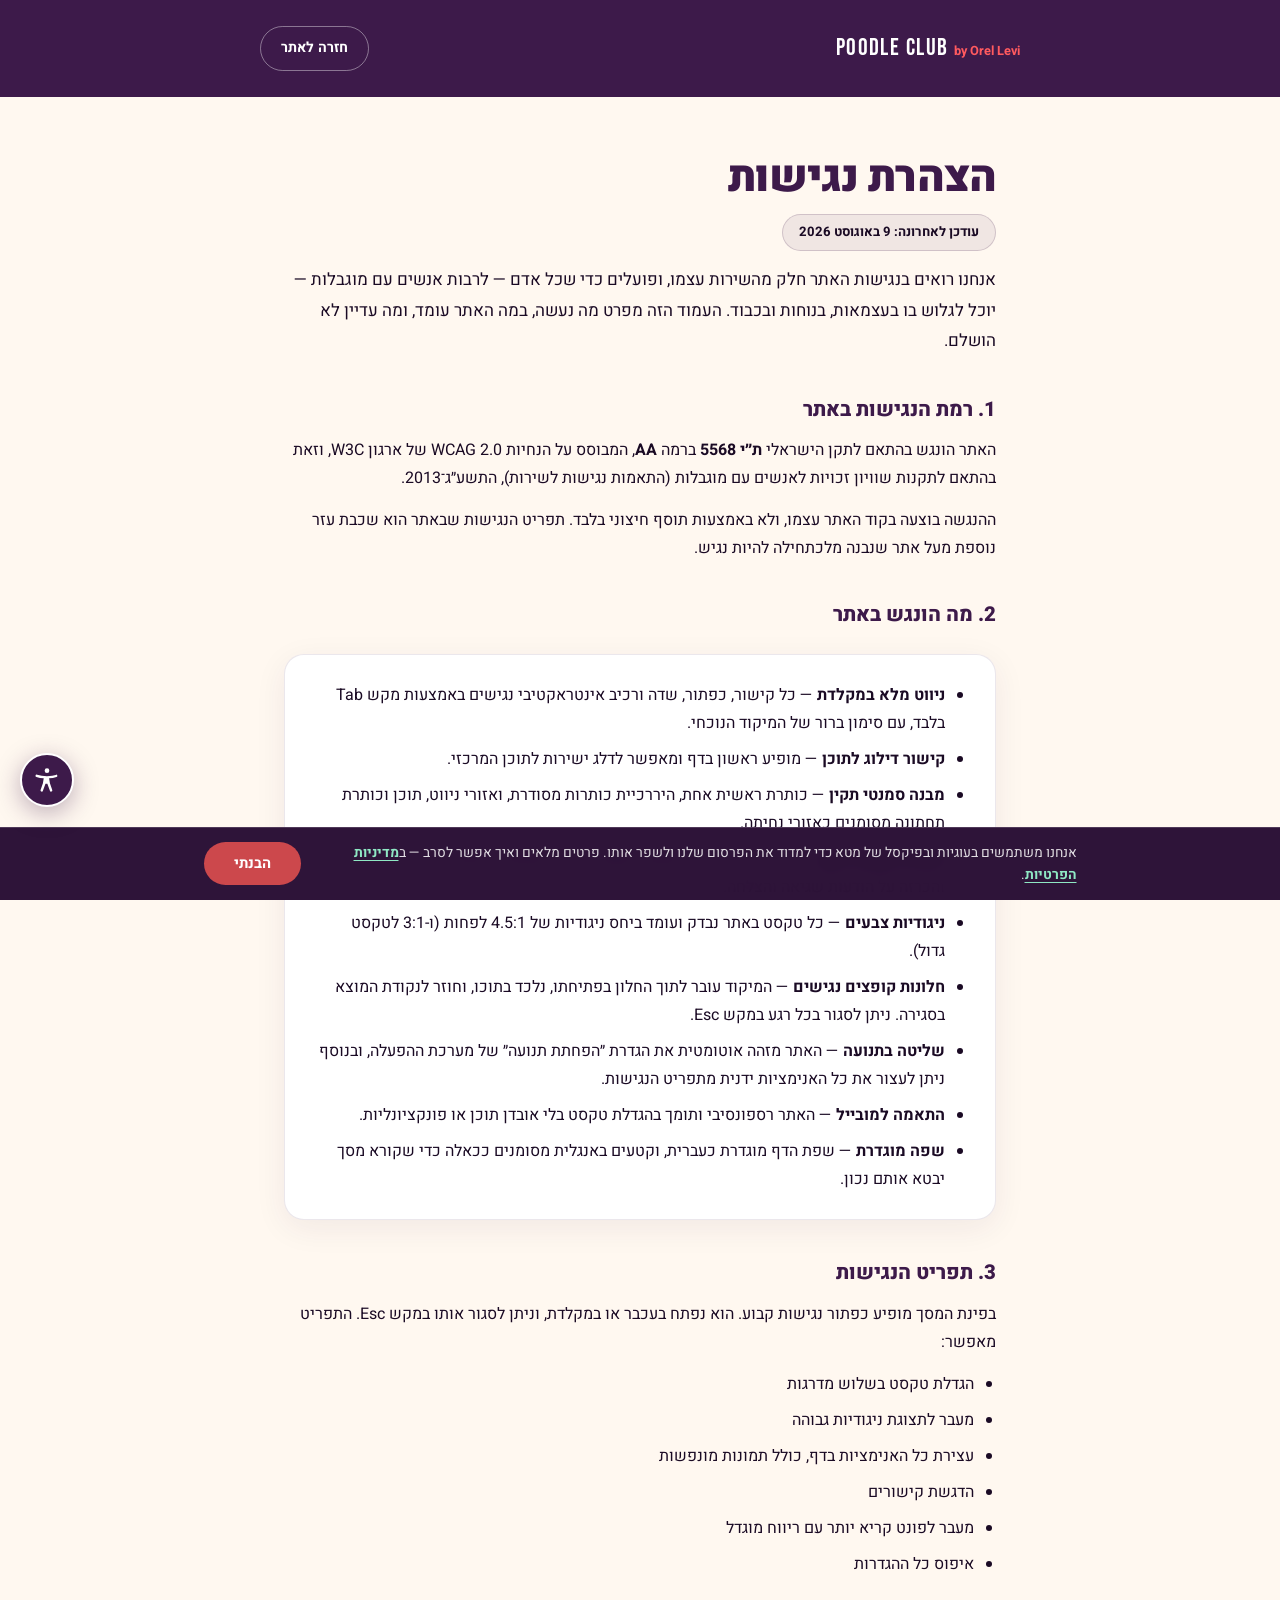
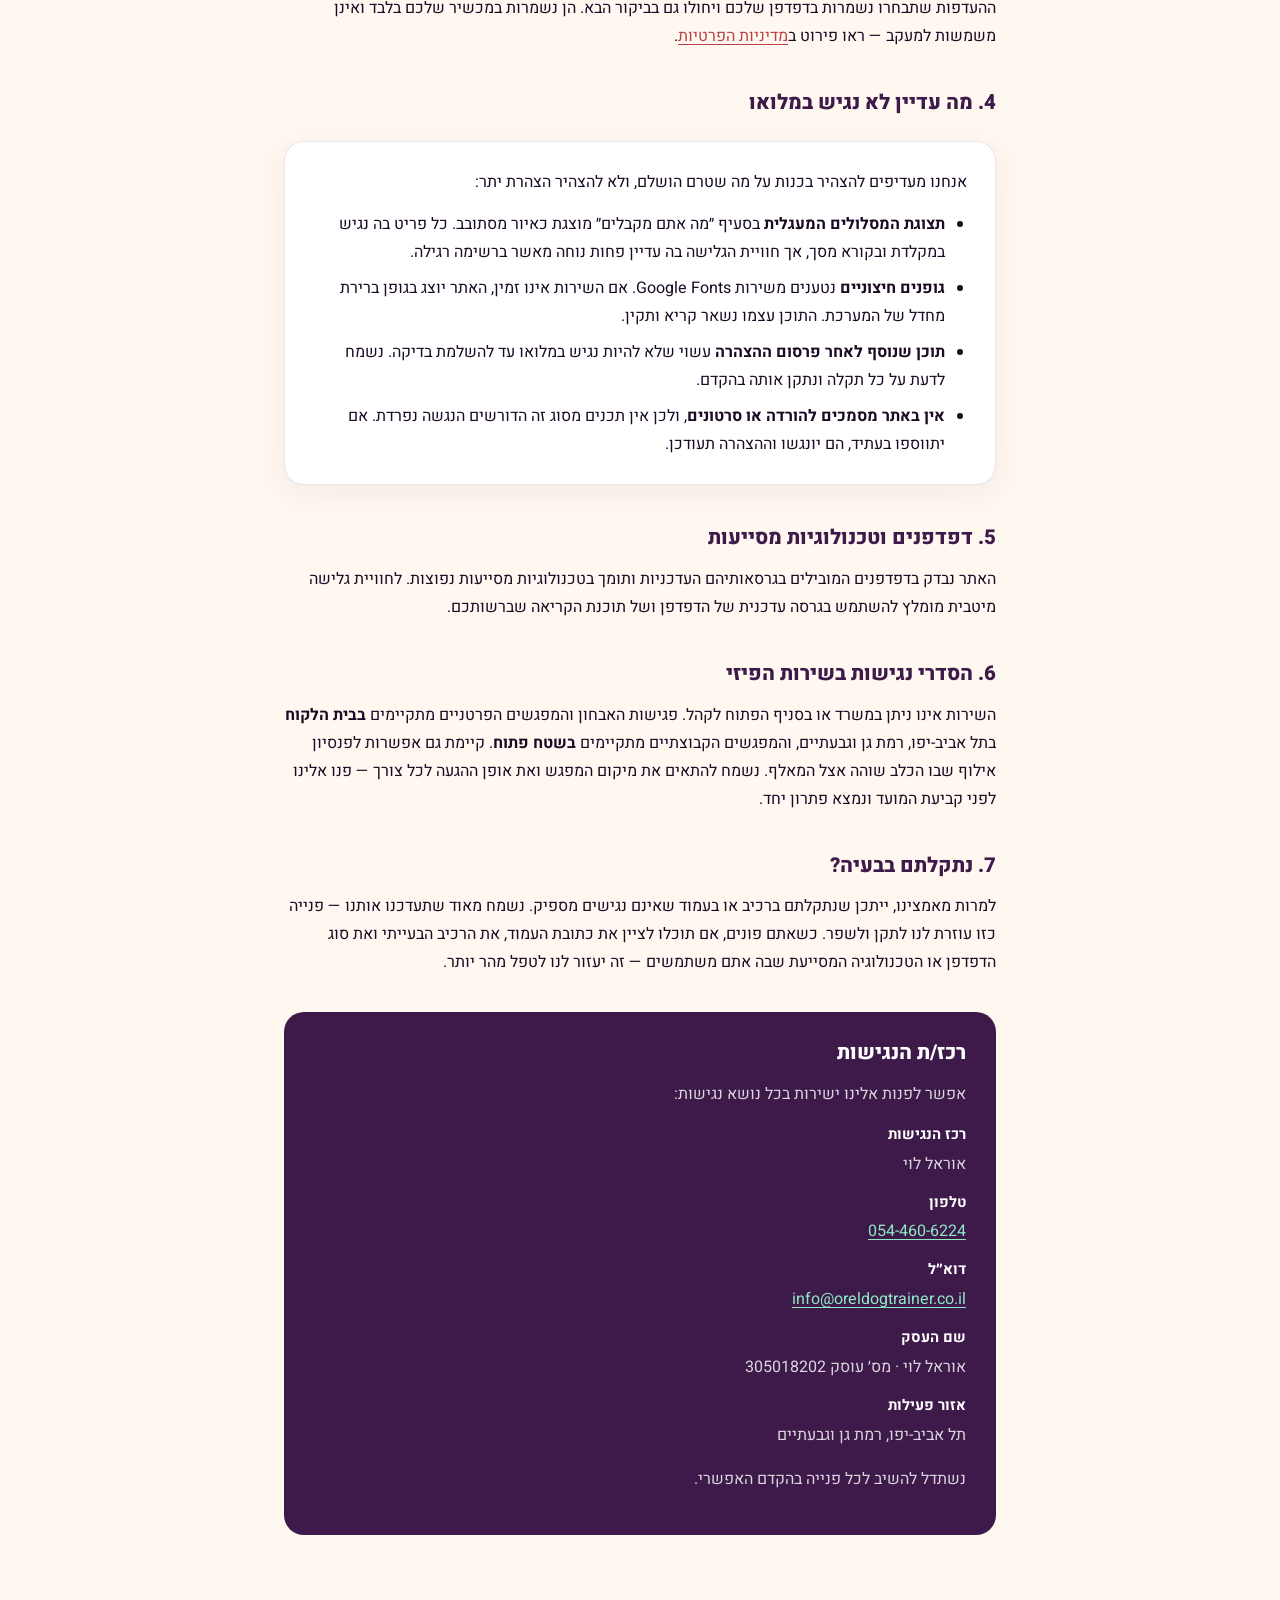
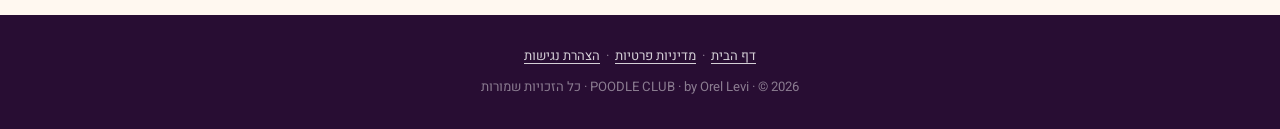
<file: accessibility.html>
<!DOCTYPE html>
<html lang="he" dir="rtl">
<head>
  <meta charset="UTF-8">
  <meta name="viewport" content="width=device-width, initial-scale=1.0">
  <meta name="description" content="הצהרת הנגישות של Poodle Club by Orel Levi — רמת הנגישות באתר, מה הונגש, מה עדיין לא, ופרטי רכז הנגישות.">
  <meta name="robots" content="index, follow">
  <title>הצהרת נגישות | Poodle Club by Orel Levi</title>
  <link rel="preconnect" href="https://fonts.googleapis.com">
  <link rel="preconnect" href="https://fonts.gstatic.com" crossorigin>
  <link href="https://fonts.googleapis.com/css2?family=Bebas+Neue&family=Heebo:wght@300;400;500;700;900&display=swap" rel="stylesheet">
  <link rel="stylesheet" href="legal.css">
  <link rel="stylesheet" href="a11y.css">
  <!-- Meta Pixel Code -->
  <script>
  !function(f,b,e,v,n,t,s)
  {if(f.fbq)return;n=f.fbq=function(){n.callMethod?
  n.callMethod.apply(n,arguments):n.queue.push(arguments)};
  if(!f._fbq)f._fbq=n;n.push=n;n.loaded=!0;n.version='2.0';
  n.queue=[];t=b.createElement(e);t.async=!0;
  t.src=v;s=b.getElementsByTagName(e)[0];
  s.parentNode.insertBefore(t,s)}(window, document,'script',
  'https://connect.facebook.net/en_US/fbevents.js');
  fbq('init', '2182036655575688');
  fbq('track', 'PageView');
  </script>
  <!-- End Meta Pixel Code -->
</head>
<body>
<noscript><img height="1" width="1" style="display:none" alt=""
  src="https://www.facebook.com/tr?id=2182036655575688&ev=PageView&noscript=1"></noscript>

<a class="skip-link" href="#main">דילוג לתוכן הראשי</a>

<header class="lg-head">
  <div class="lg-head-in">
    <div class="lg-logo"><span lang="en">POODLE CLUB</span> <em lang="en">by Orel Levi</em></div>
    <a class="lg-back" href="index.html">חזרה לאתר</a>
  </div>
</header>

<main class="lg-main" id="main">
  <h1 class="lg-title">הצהרת נגישות</h1>
  <p class="lg-updated">עודכן לאחרונה: 9 באוגוסט 2026</p>

  <p class="lg-lead">
    אנחנו רואים בנגישות האתר חלק מהשירות עצמו, ופועלים כדי שכל אדם — לרבות אנשים עם מוגבלות —
    יוכל לגלוש בו בעצמאות, בנוחות ובכבוד. העמוד הזה מפרט מה נעשה, במה האתר עומד, ומה עדיין לא הושלם.
  </p>

  <h2>1. רמת הנגישות באתר</h2>
  <p>
    האתר הונגש בהתאם לתקן הישראלי <strong>ת״י 5568</strong> ברמה <strong>AA</strong>,
    המבוסס על הנחיות <span lang="en">WCAG 2.0</span> של ארגון <span lang="en">W3C</span>,
    וזאת בהתאם לתקנות שוויון זכויות לאנשים עם מוגבלות (התאמות נגישות לשירות), התשע״ג־2013.
  </p>
  <p>
    ההנגשה בוצעה בקוד האתר עצמו, ולא באמצעות תוסף חיצוני בלבד. תפריט הנגישות שבאתר הוא
    שכבת עזר נוספת מעל אתר שנבנה מלכתחילה להיות נגיש.
  </p>

  <h2>2. מה הונגש באתר</h2>
  <div class="lg-card">
    <ul>
      <li><strong>ניווט מלא במקלדת</strong> — כל קישור, כפתור, שדה ורכיב אינטראקטיבי נגישים באמצעות מקש <span lang="en">Tab</span> בלבד, עם סימון ברור של המיקוד הנוכחי.</li>
      <li><strong>קישור דילוג לתוכן</strong> — מופיע ראשון בדף ומאפשר לדלג ישירות לתוכן המרכזי.</li>
      <li><strong>מבנה סמנטי תקין</strong> — כותרת ראשית אחת, היררכיית כותרות מסודרת, ואזורי ניווט, תוכן וכותרת תחתונה מסומנים כאזורי נחיתה.</li>
      <li><strong>תמיכה בקוראי מסך</strong> — תוויות לכל שדה בטופס, טקסט חלופי לתמונות, הסתרת גרפיקה דקורטיבית, והכרזה על הודעות שגיאה והצלחה.</li>
      <li><strong>ניגודיות צבעים</strong> — כל טקסט באתר נבדק ועומד ביחס ניגודיות של 4.5:1 לפחות (ו-3:1 לטקסט גדול).</li>
      <li><strong>חלונות קופצים נגישים</strong> — המיקוד עובר לתוך החלון בפתיחתו, נלכד בתוכו, וחוזר לנקודת המוצא בסגירה. ניתן לסגור בכל רגע במקש <span lang="en">Esc</span>.</li>
      <li><strong>שליטה בתנועה</strong> — האתר מזהה אוטומטית את הגדרת ״הפחתת תנועה״ של מערכת ההפעלה, ובנוסף ניתן לעצור את כל האנימציות ידנית מתפריט הנגישות.</li>
      <li><strong>התאמה למובייל</strong> — האתר רספונסיבי ותומך בהגדלת טקסט בלי אובדן תוכן או פונקציונליות.</li>
      <li><strong>שפה מוגדרת</strong> — שפת הדף מוגדרת כעברית, וקטעים באנגלית מסומנים ככאלה כדי שקורא מסך יבטא אותם נכון.</li>
    </ul>
  </div>

  <h2>3. תפריט הנגישות</h2>
  <p>
    בפינת המסך מופיע כפתור נגישות קבוע. הוא נפתח בעכבר או במקלדת, וניתן לסגור אותו במקש <span lang="en">Esc</span>.
    התפריט מאפשר:
  </p>
  <ul>
    <li>הגדלת טקסט בשלוש מדרגות</li>
    <li>מעבר לתצוגת ניגודיות גבוהה</li>
    <li>עצירת כל האנימציות בדף, כולל תמונות מונפשות</li>
    <li>הדגשת קישורים</li>
    <li>מעבר לפונט קריא יותר עם ריווח מוגדל</li>
    <li>איפוס כל ההגדרות</li>
  </ul>
  <p>
    ההעדפות שתבחרו נשמרות בדפדפן שלכם ויחולו גם בביקור הבא. הן נשמרות במכשיר שלכם בלבד ואינן משמשות למעקב —
    ראו פירוט ב<a href="privacy.html">מדיניות הפרטיות</a>.
  </p>

  <h2>4. מה עדיין לא נגיש במלואו</h2>
  <div class="lg-card">
    <p>אנחנו מעדיפים להצהיר בכנות על מה שטרם הושלם, ולא להצהיר הצהרת יתר:</p>
    <ul>
      <li>
        <strong>תצוגת המסלולים המעגלית</strong> בסעיף ״מה אתם מקבלים״ מוצגת כאיור מסתובב.
        כל פריט בה נגיש במקלדת ובקורא מסך, אך חוויית הגלישה בה עדיין פחות נוחה מאשר ברשימה רגילה.
      </li>
      <li>
        <strong>גופנים חיצוניים</strong> נטענים משירות <span lang="en">Google Fonts</span>. אם השירות אינו זמין,
        האתר יוצג בגופן ברירת מחדל של המערכת. התוכן עצמו נשאר קריא ותקין.
      </li>
      <li>
        <strong>תוכן שנוסף לאחר פרסום ההצהרה</strong> עשוי שלא להיות נגיש במלואו עד להשלמת בדיקה. נשמח לדעת על כל תקלה ונתקן אותה בהקדם.
      </li>
      <li>
        <strong>אין באתר מסמכים להורדה או סרטונים</strong>, ולכן אין תכנים מסוג זה הדורשים הנגשה נפרדת.
        אם יתווספו בעתיד, הם יונגשו וההצהרה תעודכן.
      </li>
    </ul>
  </div>

  <h2>5. דפדפנים וטכנולוגיות מסייעות</h2>
  <p>
    האתר נבדק בדפדפנים המובילים בגרסאותיהם העדכניות ותומך בטכנולוגיות מסייעות נפוצות.
    לחוויית גלישה מיטבית מומלץ להשתמש בגרסה עדכנית של הדפדפן ושל תוכנת הקריאה שברשותכם.
  </p>

  <h2>6. הסדרי נגישות בשירות הפיזי</h2>
  <p>
    השירות אינו ניתן במשרד או בסניף הפתוח לקהל. פגישות האבחון והמפגשים הפרטניים מתקיימים
    <strong>בבית הלקוח</strong> בתל אביב-יפו, רמת גן וגבעתיים, והמפגשים הקבוצתיים מתקיימים <strong>בשטח פתוח</strong>. קיימת גם אפשרות לפנסיון אילוף שבו הכלב שוהה אצל המאלף.
    נשמח להתאים את מיקום המפגש ואת אופן ההגעה לכל צורך — פנו אלינו לפני קביעת המועד ונמצא פתרון יחד.
  </p>

  <h2>7. נתקלתם בבעיה?</h2>
  <p>
    למרות מאמצינו, ייתכן שנתקלתם ברכיב או בעמוד שאינם נגישים מספיק.
    נשמח מאוד שתעדכנו אותנו — פנייה כזו עוזרת לנו לתקן ולשפר.
    כשאתם פונים, אם תוכלו לציין את כתובת העמוד, את הרכיב הבעייתי ואת סוג הדפדפן או הטכנולוגיה המסייעת
    שבה אתם משתמשים — זה יעזור לנו לטפל מהר יותר.
  </p>

  <section class="lg-contact" aria-labelledby="coord-title">
    <h2 id="coord-title">רכז/ת הנגישות</h2>
    <p>אפשר לפנות אלינו ישירות בכל נושא נגישות:</p>
    <dl>
      <dt>רכז הנגישות</dt>
      <dd>אוראל לוי</dd>
      <dt>טלפון</dt>
      <dd><a href="tel:+972544606224" dir="ltr">054-460-6224</a></dd>
      <dt>דוא״ל</dt>
      <dd><a href="mailto:info@oreldogtrainer.co.il" dir="ltr">info@oreldogtrainer.co.il</a></dd>
      <dt>שם העסק</dt>
      <dd>אוראל לוי · מס׳ עוסק <span dir="ltr">305018202</span></dd>
      <dt>אזור פעילות</dt>
      <dd>תל אביב-יפו, רמת גן וגבעתיים</dd>
    </dl>
    <p style="margin-top:16px">נשתדל להשיב לכל פנייה בהקדם האפשרי.</p>
  </section>
</main>

<footer class="lg-foot">
  <nav aria-label="קישורים משפטיים">
    <a href="index.html">דף הבית</a> ·
    <a href="privacy.html">מדיניות פרטיות</a> ·
    <a href="accessibility.html" aria-current="page">הצהרת נגישות</a>
  </nav>
  <div><span lang="en">POODLE CLUB</span> · <span lang="en">by Orel Levi</span> · © 2026 · כל הזכויות שמורות</div>
</footer>

<script src="a11y.js" defer></script>
<script src="cookie-notice.js" defer></script>
</body>
</html>
</file>
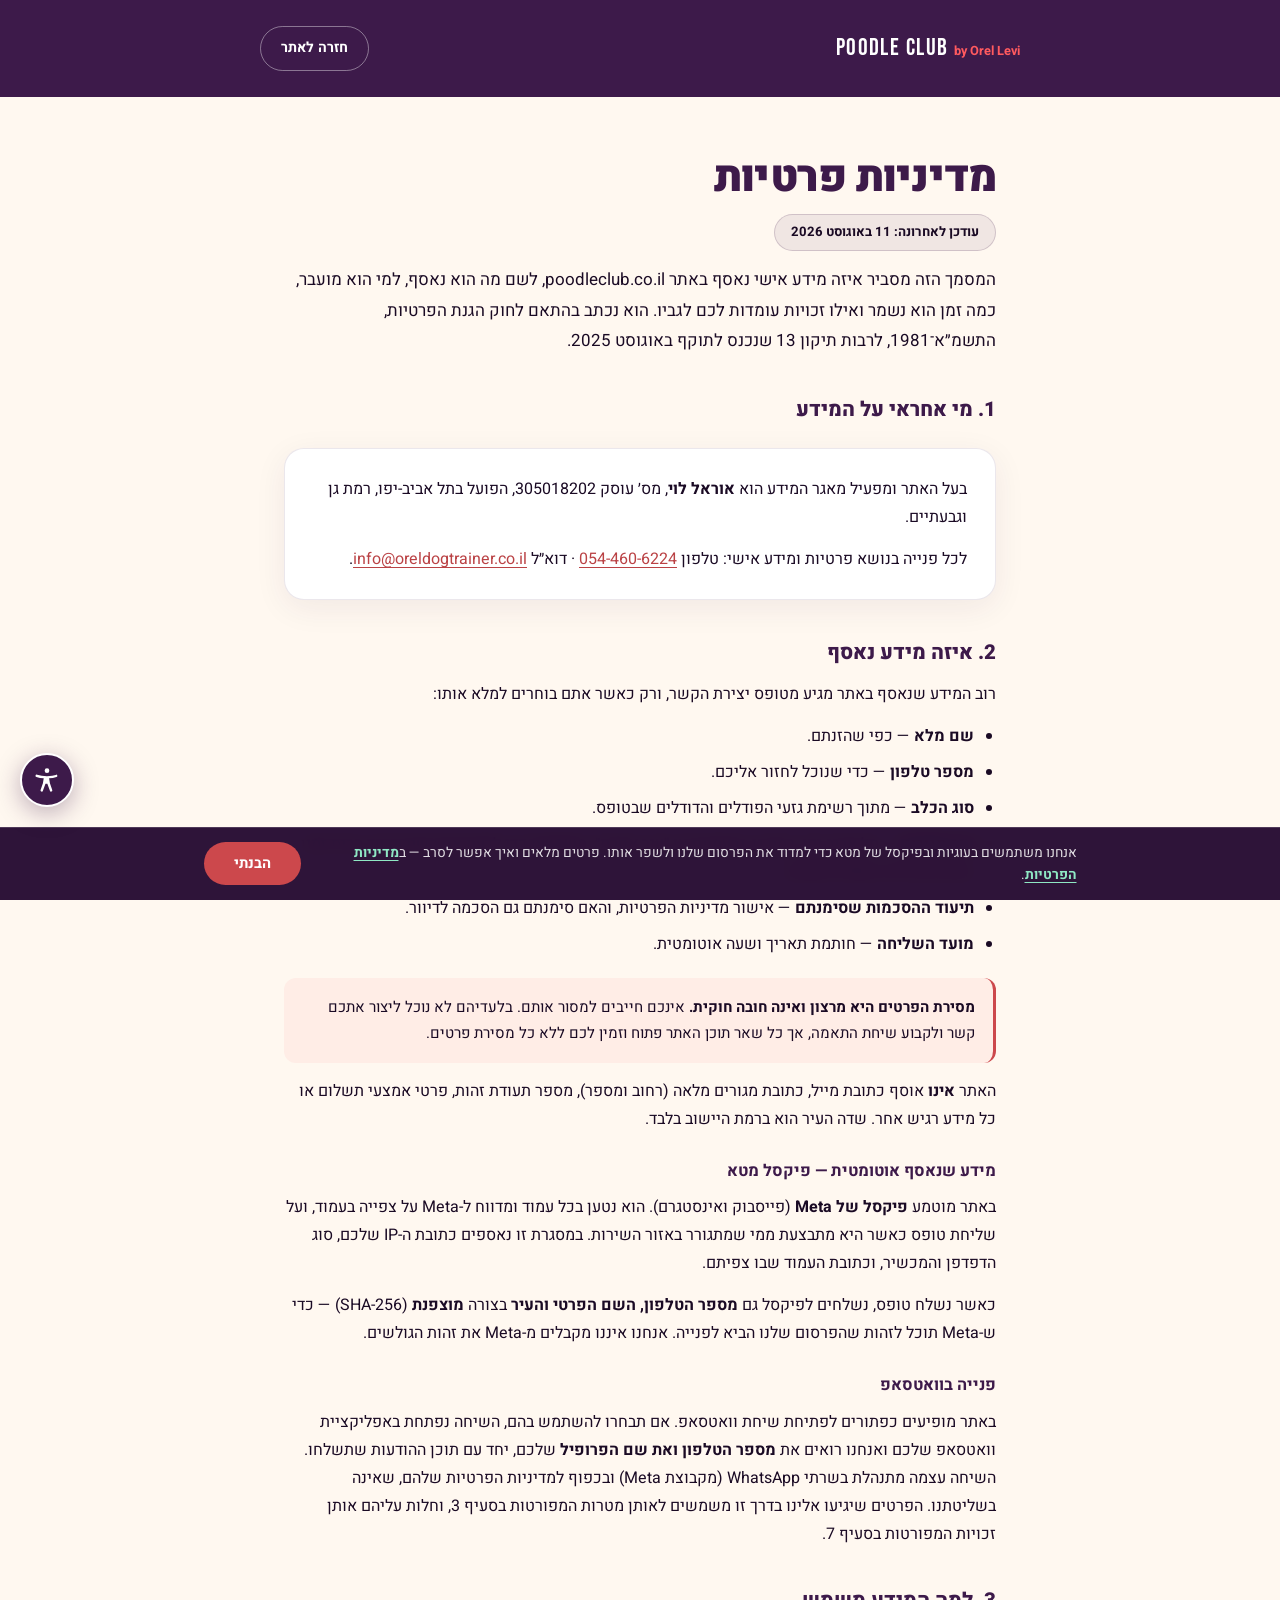
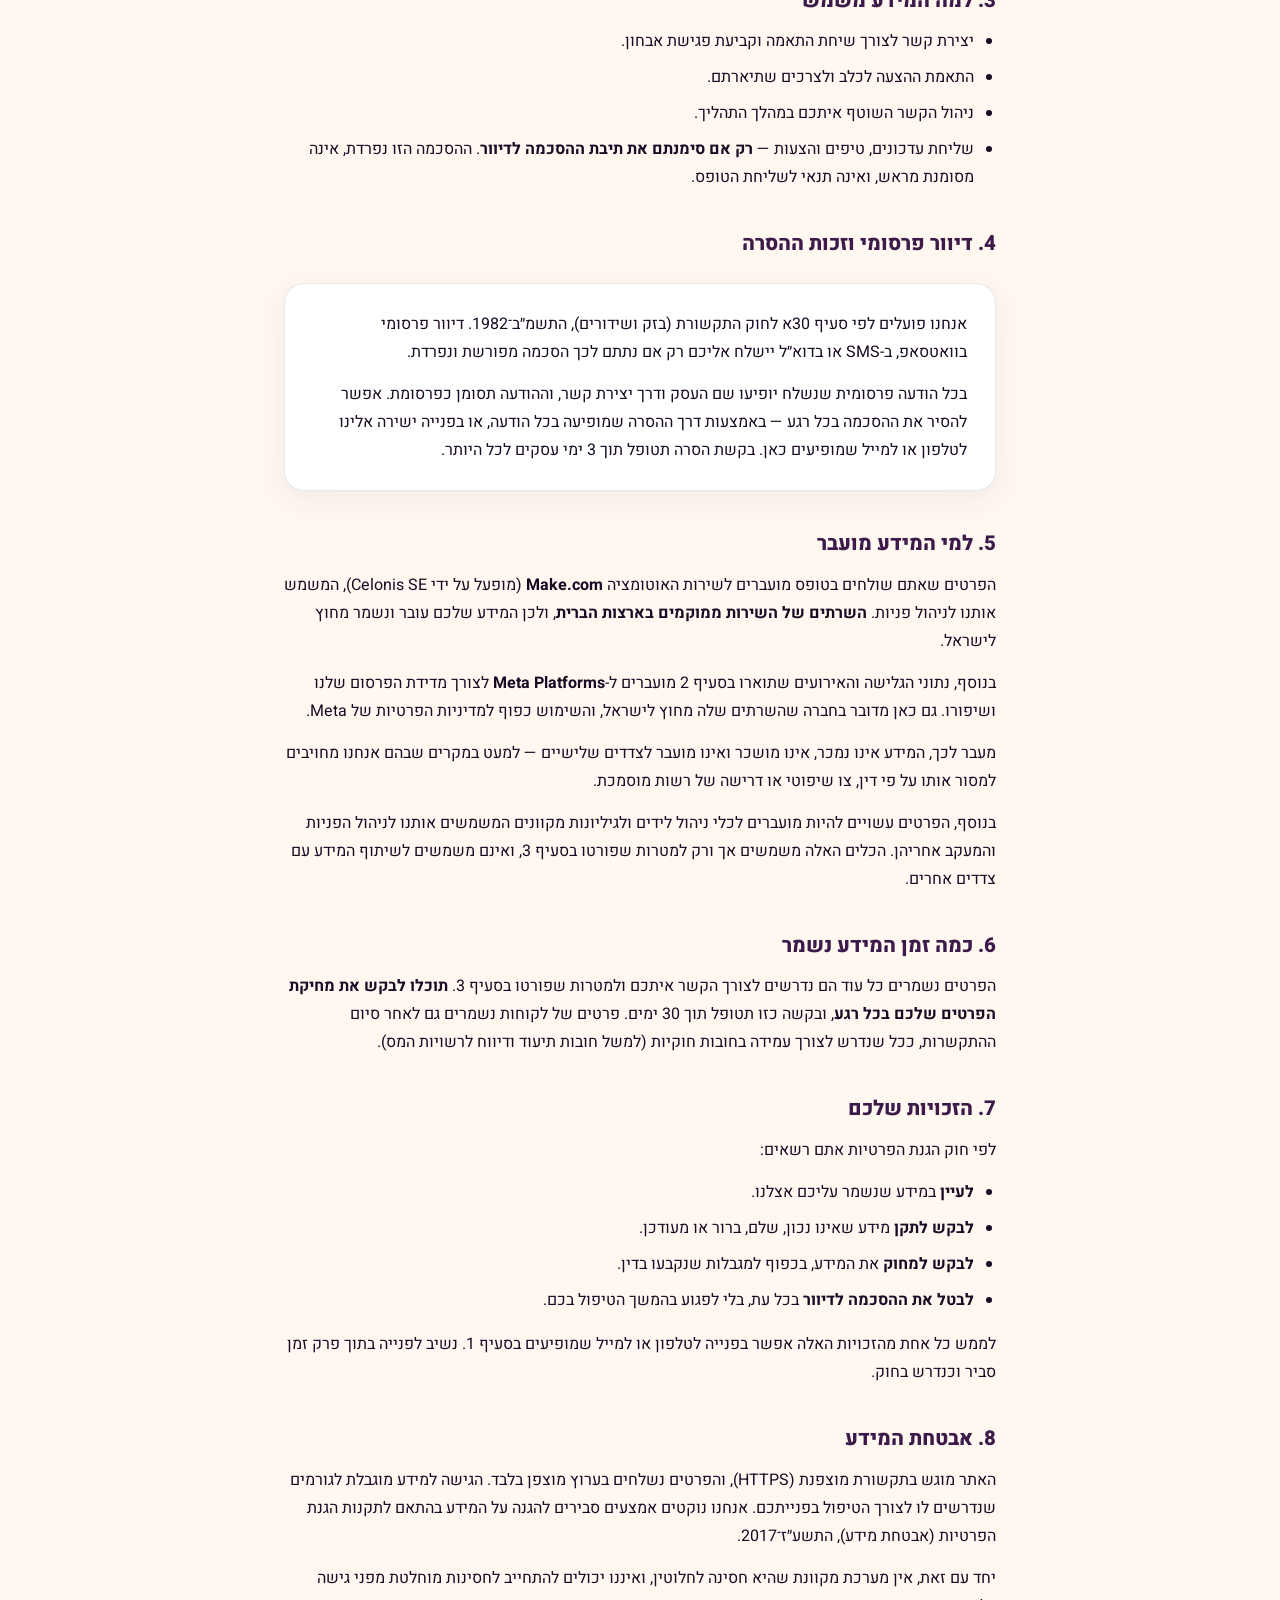
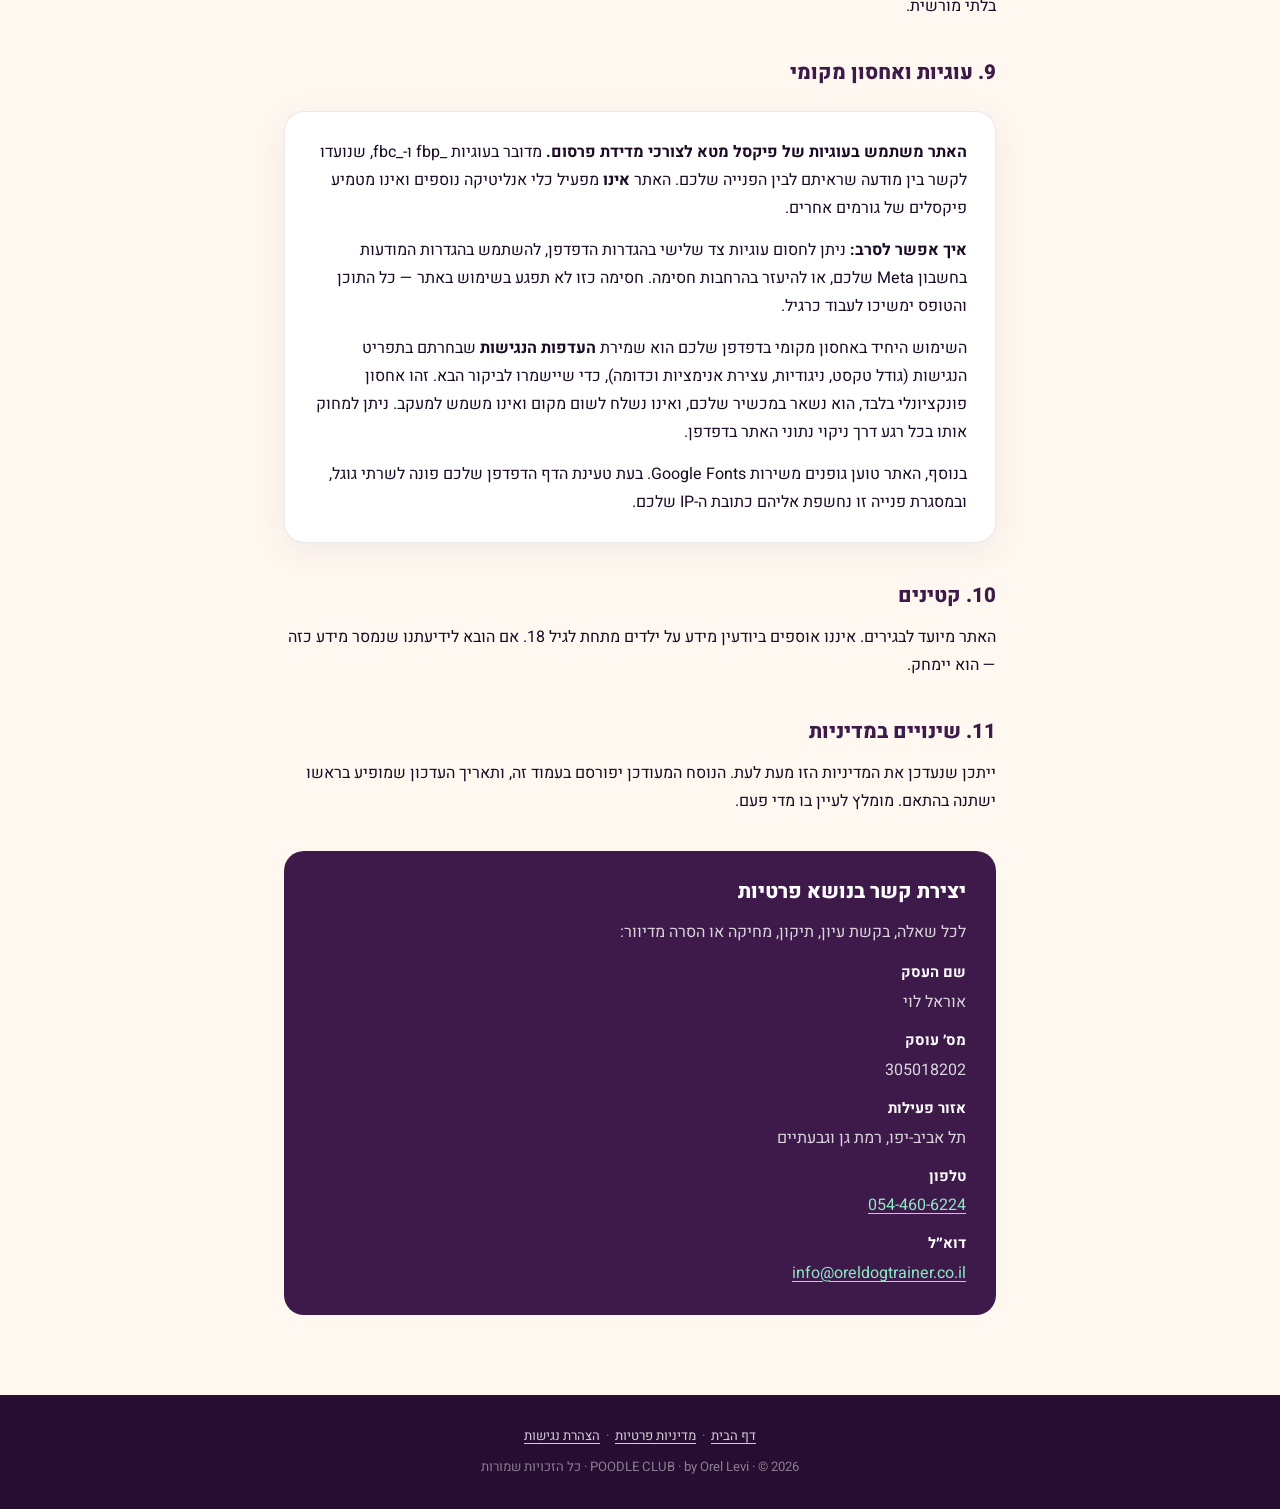
<file: privacy.html>
<!DOCTYPE html>
<html lang="he" dir="rtl">
<head>
  <meta charset="UTF-8">
  <meta name="viewport" content="width=device-width, initial-scale=1.0">
  <meta name="description" content="מדיניות הפרטיות של Poodle Club by Orel Levi — איזה מידע נאסף באתר, למה, למי הוא מועבר ואיך מממשים את הזכויות שלכם.">
  <meta name="robots" content="index, follow">
  <title>מדיניות פרטיות | Poodle Club by Orel Levi</title>
  <link rel="preconnect" href="https://fonts.googleapis.com">
  <link rel="preconnect" href="https://fonts.gstatic.com" crossorigin>
  <link href="https://fonts.googleapis.com/css2?family=Bebas+Neue&family=Heebo:wght@300;400;500;700;900&display=swap" rel="stylesheet">
  <link rel="stylesheet" href="legal.css">
  <link rel="stylesheet" href="a11y.css">
  <!-- Meta Pixel Code -->
  <script>
  !function(f,b,e,v,n,t,s)
  {if(f.fbq)return;n=f.fbq=function(){n.callMethod?
  n.callMethod.apply(n,arguments):n.queue.push(arguments)};
  if(!f._fbq)f._fbq=n;n.push=n;n.loaded=!0;n.version='2.0';
  n.queue=[];t=b.createElement(e);t.async=!0;
  t.src=v;s=b.getElementsByTagName(e)[0];
  s.parentNode.insertBefore(t,s)}(window, document,'script',
  'https://connect.facebook.net/en_US/fbevents.js');
  fbq('init', '2182036655575688');
  fbq('track', 'PageView');
  </script>
  <!-- End Meta Pixel Code -->
</head>
<body>
<noscript><img height="1" width="1" style="display:none" alt=""
  src="https://www.facebook.com/tr?id=2182036655575688&ev=PageView&noscript=1"></noscript>

<a class="skip-link" href="#main">דילוג לתוכן הראשי</a>

<header class="lg-head">
  <div class="lg-head-in">
    <div class="lg-logo"><span lang="en">POODLE CLUB</span> <em lang="en">by Orel Levi</em></div>
    <a class="lg-back" href="index.html">חזרה לאתר</a>
  </div>
</header>

<main class="lg-main" id="main">
  <h1 class="lg-title">מדיניות פרטיות</h1>
  <p class="lg-updated">עודכן לאחרונה: 11 באוגוסט 2026</p>

  <p class="lg-lead">
    המסמך הזה מסביר איזה מידע אישי נאסף באתר <span lang="en">poodleclub.co.il</span>, לשם מה הוא נאסף,
    למי הוא מועבר, כמה זמן הוא נשמר ואילו זכויות עומדות לכם לגביו. הוא נכתב בהתאם לחוק הגנת הפרטיות,
    התשמ״א־1981, לרבות תיקון 13 שנכנס לתוקף באוגוסט 2025.
  </p>

  <h2>1. מי אחראי על המידע</h2>
  <div class="lg-card">
    <p>
      בעל האתר ומפעיל מאגר המידע הוא <strong>אוראל לוי</strong>, מס׳ עוסק 305018202,
      הפועל בתל אביב-יפו, רמת גן וגבעתיים.
    </p>
    <p>
      לכל פנייה בנושא פרטיות ומידע אישי:
      טלפון <a href="tel:+972544606224" dir="ltr">054-460-6224</a> · דוא״ל <a href="mailto:info@oreldogtrainer.co.il" dir="ltr">info@oreldogtrainer.co.il</a>.
    </p>
  </div>

  <h2>2. איזה מידע נאסף</h2>
  <p>רוב המידע שנאסף באתר מגיע מטופס יצירת הקשר, ורק כאשר אתם בוחרים למלא אותו:</p>
  <ul>
    <li><strong>שם מלא</strong> — כפי שהזנתם.</li>
    <li><strong>מספר טלפון</strong> — כדי שנוכל לחזור אליכם.</li>
    <li><strong>סוג הכלב</strong> — מתוך רשימת גזעי הפודלים והדודלים שבטופס.</li>
    <li><strong>עיר מגורים</strong> — תל אביב-יפו, רמת גן, גבעתיים או ״עיר אחרת״. משמשת כדי לדעת אם השירות עד הבית זמין באזורכם ואיזה מסלול מתאים.</li>
    <li><strong>תיעוד ההסכמות שסימנתם</strong> — אישור מדיניות הפרטיות, והאם סימנתם גם הסכמה לדיוור.</li>
    <li><strong>מועד השליחה</strong> — חותמת תאריך ושעה אוטומטית.</li>
  </ul>
  <p class="lg-note">
    <strong>מסירת הפרטים היא מרצון ואינה חובה חוקית.</strong> אינכם חייבים למסור אותם.
    בלעדיהם לא נוכל ליצור אתכם קשר ולקבוע שיחת התאמה, אך כל שאר תוכן האתר פתוח וזמין לכם ללא כל מסירת פרטים.
  </p>
  <p>
    האתר <strong>אינו</strong> אוסף כתובת מייל, כתובת מגורים מלאה (רחוב ומספר), מספר תעודת זהות,
    פרטי אמצעי תשלום או כל מידע רגיש אחר. שדה העיר הוא ברמת היישוב בלבד.
  </p>
  <h3>מידע שנאסף אוטומטית — פיקסל מטא</h3>
  <p>
    באתר מוטמע <strong>פיקסל של <span lang="en">Meta</span></strong> (פייסבוק ואינסטגרם). הוא נטען בכל
    עמוד ומדווח ל-<span lang="en">Meta</span> על צפייה בעמוד, ועל שליחת טופס כאשר היא מתבצעת ממי
    שמתגורר באזור השירות. במסגרת זו נאספים כתובת ה-<span lang="en">IP</span> שלכם, סוג הדפדפן
    והמכשיר, וכתובת העמוד שבו צפיתם.
  </p>
  <p>
    כאשר נשלח טופס, נשלחים לפיקסל גם <strong>מספר הטלפון, השם הפרטי והעיר</strong> בצורה
    <strong>מוצפנת</strong> (<span lang="en">SHA-256</span>) — כדי ש-<span lang="en">Meta</span> תוכל
    לזהות שהפרסום שלנו הביא לפנייה. אנחנו איננו מקבלים מ-<span lang="en">Meta</span> את זהות הגולשים.
  </p>
  <h3>פנייה בוואטסאפ</h3>
  <p>
    באתר מופיעים כפתורים לפתיחת שיחת וואטסאפ. אם תבחרו להשתמש בהם, השיחה נפתחת באפליקציית וואטסאפ שלכם
    ואנחנו רואים את <strong>מספר הטלפון ואת שם הפרופיל</strong> שלכם, יחד עם תוכן ההודעות שתשלחו.
    השיחה עצמה מתנהלת בשרתי <span lang="en">WhatsApp</span> (מקבוצת <span lang="en">Meta</span>)
    ובכפוף למדיניות הפרטיות שלהם, שאינה בשליטתנו. הפרטים שיגיעו אלינו בדרך זו משמשים לאותן מטרות
    המפורטות בסעיף 3, וחלות עליהם אותן זכויות המפורטות בסעיף 7.
  </p>

  <h2>3. למה המידע משמש</h2>
  <ul>
    <li>יצירת קשר לצורך שיחת התאמה וקביעת פגישת אבחון.</li>
    <li>התאמת ההצעה לכלב ולצרכים שתיארתם.</li>
    <li>ניהול הקשר השוטף איתכם במהלך התהליך.</li>
    <li>שליחת עדכונים, טיפים והצעות — <strong>רק אם סימנתם את תיבת ההסכמה לדיוור</strong>. ההסכמה הזו נפרדת, אינה מסומנת מראש, ואינה תנאי לשליחת הטופס.</li>
  </ul>

  <h2>4. דיוור פרסומי וזכות ההסרה</h2>
  <div class="lg-card">
    <p>
      אנחנו פועלים לפי סעיף 30א לחוק התקשורת (בזק ושידורים), התשמ״ב־1982.
      דיוור פרסומי בוואטסאפ, ב-SMS או בדוא״ל יישלח אליכם רק אם נתתם לכך הסכמה מפורשת ונפרדת.
    </p>
    <p>
      בכל הודעה פרסומית שנשלח יופיעו שם העסק ודרך יצירת קשר, וההודעה תסומן כפרסומת.
      אפשר להסיר את ההסכמה בכל רגע — באמצעות דרך ההסרה שמופיעה בכל הודעה, או בפנייה ישירה אלינו
      לטלפון או למייל שמופיעים כאן. בקשת הסרה תטופל תוך 3 ימי עסקים לכל היותר.
    </p>
  </div>

  <h2>5. למי המידע מועבר</h2>
  <p>
    הפרטים שאתם שולחים בטופס מועברים לשירות האוטומציה <strong><span lang="en">Make.com</span></strong>
    (מופעל על ידי <span lang="en">Celonis SE</span>), המשמש אותנו לניהול פניות.
    <strong>השרתים של השירות ממוקמים בארצות הברית</strong>, ולכן המידע שלכם עובר ונשמר מחוץ לישראל.
  </p>
  <p>
    בנוסף, נתוני הגלישה והאירועים שתוארו בסעיף 2 מועברים ל-<strong><span lang="en">Meta Platforms</span></strong>
    לצורך מדידת הפרסום שלנו ושיפורו. גם כאן מדובר בחברה שהשרתים שלה מחוץ לישראל, והשימוש כפוף
    למדיניות הפרטיות של <span lang="en">Meta</span>.
  </p>
  <p>
    מעבר לכך, המידע אינו נמכר, אינו מושכר ואינו מועבר לצדדים שלישיים — למעט במקרים שבהם אנחנו מחויבים
    למסור אותו על פי דין, צו שיפוטי או דרישה של רשות מוסמכת.
  </p>
  <p>
    בנוסף, הפרטים עשויים להיות מועברים לכלי ניהול לידים ולגיליונות מקוונים המשמשים אותנו
    לניהול הפניות והמעקב אחריהן. הכלים האלה משמשים אך ורק למטרות שפורטו בסעיף 3,
    ואינם משמשים לשיתוף המידע עם צדדים אחרים.
  </p>

  <h2>6. כמה זמן המידע נשמר</h2>
  <p>
    הפרטים נשמרים כל עוד הם נדרשים לצורך הקשר איתכם ולמטרות שפורטו בסעיף 3.
    <strong>תוכלו לבקש את מחיקת הפרטים שלכם בכל רגע</strong>, ובקשה כזו תטופל תוך 30 ימים.
    פרטים של לקוחות נשמרים גם לאחר סיום ההתקשרות, ככל שנדרש לצורך עמידה בחובות חוקיות
    (למשל חובות תיעוד ודיווח לרשויות המס).
  </p>

  <h2>7. הזכויות שלכם</h2>
  <p>לפי חוק הגנת הפרטיות אתם רשאים:</p>
  <ul>
    <li><strong>לעיין</strong> במידע שנשמר עליכם אצלנו.</li>
    <li><strong>לבקש לתקן</strong> מידע שאינו נכון, שלם, ברור או מעודכן.</li>
    <li><strong>לבקש למחוק</strong> את המידע, בכפוף למגבלות שנקבעו בדין.</li>
    <li><strong>לבטל את ההסכמה לדיוור</strong> בכל עת, בלי לפגוע בהמשך הטיפול בכם.</li>
  </ul>
  <p>
    לממש כל אחת מהזכויות האלה אפשר בפנייה לטלפון או למייל שמופיעים בסעיף 1.
    נשיב לפנייה בתוך פרק זמן סביר וכנדרש בחוק.
  </p>

  <h2>8. אבטחת המידע</h2>
  <p>
    האתר מוגש בתקשורת מוצפנת (<span lang="en">HTTPS</span>), והפרטים נשלחים בערוץ מוצפן בלבד.
    הגישה למידע מוגבלת לגורמים שנדרשים לו לצורך הטיפול בפנייתכם.
    אנחנו נוקטים אמצעים סבירים להגנה על המידע בהתאם לתקנות הגנת הפרטיות (אבטחת מידע), התשע״ז־2017.
  </p>
  <p>
    יחד עם זאת, אין מערכת מקוונת שהיא חסינה לחלוטין, ואיננו יכולים להתחייב לחסינות מוחלטת מפני
    גישה בלתי מורשית.
  </p>

  <h2>9. עוגיות ואחסון מקומי</h2>
  <div class="lg-card">
    <p>
      <strong>האתר משתמש בעוגיות של פיקסל מטא לצורכי מדידת פרסום.</strong> מדובר בעוגיות
      <span lang="en">_fbp</span> ו-<span lang="en">_fbc</span>, שנועדו לקשר בין מודעה שראיתם
      לבין הפנייה שלכם. האתר <strong>אינו</strong> מפעיל כלי אנליטיקה נוספים ואינו מטמיע פיקסלים
      של גורמים אחרים.
    </p>
    <p>
      <strong>איך אפשר לסרב:</strong> ניתן לחסום עוגיות צד שלישי בהגדרות הדפדפן, להשתמש בהגדרות
      המודעות בחשבון <span lang="en">Meta</span> שלכם, או להיעזר בהרחבות חסימה. חסימה כזו לא תפגע
      בשימוש באתר — כל התוכן והטופס ימשיכו לעבוד כרגיל.
    </p>
    <p>
      השימוש היחיד באחסון מקומי בדפדפן שלכם הוא שמירת <strong>העדפות הנגישות</strong> שבחרתם
      בתפריט הנגישות (גודל טקסט, ניגודיות, עצירת אנימציות וכדומה), כדי שיישמרו לביקור הבא.
      זהו אחסון פונקציונלי בלבד, הוא נשאר במכשיר שלכם, ואינו נשלח לשום מקום ואינו משמש למעקב.
      ניתן למחוק אותו בכל רגע דרך ניקוי נתוני האתר בדפדפן.
    </p>
    <p>
      בנוסף, האתר טוען גופנים משירות <span lang="en">Google Fonts</span>. בעת טעינת הדף הדפדפן שלכם
      פונה לשרתי גוגל, ובמסגרת פנייה זו נחשפת אליהם כתובת ה-<span lang="en">IP</span> שלכם.
    </p>
  </div>

  <h2>10. קטינים</h2>
  <p>
    האתר מיועד לבגירים. איננו אוספים ביודעין מידע על ילדים מתחת לגיל 18.
    אם הובא לידיעתנו שנמסר מידע כזה — הוא יימחק.
  </p>

  <h2>11. שינויים במדיניות</h2>
  <p>
    ייתכן שנעדכן את המדיניות הזו מעת לעת. הנוסח המעודכן יפורסם בעמוד זה, ותאריך העדכון
    שמופיע בראשו ישתנה בהתאם. מומלץ לעיין בו מדי פעם.
  </p>

  <section class="lg-contact" aria-labelledby="contact-title">
    <h2 id="contact-title">יצירת קשר בנושא פרטיות</h2>
    <p>לכל שאלה, בקשת עיון, תיקון, מחיקה או הסרה מדיוור:</p>
    <dl>
      <dt>שם העסק</dt>
      <dd>אוראל לוי</dd>
      <dt>מס׳ עוסק</dt>
      <dd dir="ltr" style="text-align:right">305018202</dd>
      <dt>אזור פעילות</dt>
      <dd>תל אביב-יפו, רמת גן וגבעתיים</dd>
      <dt>טלפון</dt>
      <dd><a href="tel:+972544606224" dir="ltr">054-460-6224</a></dd>
      <dt>דוא״ל</dt>
      <dd><a href="mailto:info@oreldogtrainer.co.il" dir="ltr">info@oreldogtrainer.co.il</a></dd>
    </dl>
  </section>
</main>

<footer class="lg-foot">
  <nav aria-label="קישורים משפטיים">
    <a href="index.html">דף הבית</a> ·
    <a href="privacy.html" aria-current="page">מדיניות פרטיות</a> ·
    <a href="accessibility.html">הצהרת נגישות</a>
  </nav>
  <div><span lang="en">POODLE CLUB</span> · <span lang="en">by Orel Levi</span> · © 2026 · כל הזכויות שמורות</div>
</footer>

<script src="a11y.js" defer></script>
<script src="cookie-notice.js" defer></script>
</body>
</html>
</file>
<file: legal.css>
/* ═══════════════════════════════════════════════════════════════════════
   Shared styling for the legal pages (privacy.html, accessibility.html)
   Same tokens and type as index.html, laid out as a plain reading page.
   ═══════════════════════════════════════════════════════════════════════ */
:root {
  --cream:      #FFF8F0;
  --cream-2:    #FFF2E4;
  --sand:       #F5E4CC;
  --coral:      #FF5A5F;
  --coral-dk:   #E03D42;
  --coral-btn:  #CC484C;
  --coral-text: #BA4245;
  --plum:       #3D1A4A;
  --plum-dk:    #280D33;
  --mint:       #8FE8C4;
  --mint-lt:    #C5F5E2;
  --text-dark:  #1A0A24;
  --text-mid:   rgba(26,10,36,0.65);
  --white:      #FFFFFF;

  --font-display: 'Bebas Neue', Georgia, sans-serif;
  --font: 'Heebo', sans-serif;
  --wrap: min(760px, 92vw);
  --r: 20px;
  --r-sm: 12px;
  --r-pill: 100px;
  --t-f: .18s ease;
  --t-spring: .45s cubic-bezier(0.34,1.56,0.64,1);
}

*, *::before, *::after { box-sizing: border-box; margin: 0; padding: 0; }
html { direction: rtl; font-size: 16px; scroll-behavior: smooth; }
body {
  font-family: var(--font);
  background: var(--cream);
  color: var(--text-dark);
  text-align: right;
  line-height: 1.75;
  overflow-x: hidden;
}
a { color: var(--coral-text); text-decoration: underline; text-underline-offset: 3px; }
a:hover { color: var(--coral-dk); }
img { display: block; max-width: 100%; }
button { cursor: pointer; border: none; background: none; font-family: var(--font); }

/* ─── Header ─────────────────────────────────────────────────────────── */
.lg-head {
  background: var(--plum);
  padding: 26px 24px;
}
.lg-head-in {
  max-width: var(--wrap); margin: 0 auto;
  display: flex; align-items: center; justify-content: space-between; gap: 16px;
}
.lg-logo {
  font-family: var(--font-display);
  font-size: 1.5rem; letter-spacing: .06em;
  color: var(--white);
}
.lg-logo em { color: var(--coral); font-style: normal; font-family: var(--font); font-size: .8rem; font-weight: 700; letter-spacing: 0; }
.lg-back {
  color: var(--white); text-decoration: none;
  border: 1.5px solid rgba(255,255,255,.4);
  border-radius: var(--r-pill);
  padding: 9px 20px; font-size: .88rem; font-weight: 700;
  transition: background var(--t-f), border-color var(--t-f);
  white-space: nowrap;
}
.lg-back:hover { background: rgba(255,255,255,.14); border-color: var(--white); color: var(--white); }

/* ─── Body ───────────────────────────────────────────────────────────── */
.lg-main { max-width: var(--wrap); margin: 0 auto; padding: 56px 24px 80px; }

.lg-title {
  font-size: clamp(1.9rem, 4.5vw, 2.7rem);
  font-weight: 900; color: var(--plum);
  line-height: 1.15; letter-spacing: -.02em;
  margin-bottom: 12px;
}
.lg-updated {
  display: inline-block;
  font-size: .82rem; font-weight: 700; color: var(--plum);
  background: rgba(61,26,74,.08);
  border: 1px solid rgba(61,26,74,.18);
  border-radius: var(--r-pill);
  padding: 6px 16px; margin-bottom: 28px;
}
.lg-lead {
  font-size: 1.06rem; color: var(--text-mid);
  line-height: 1.8; margin-bottom: 36px;
}

.lg-main h2 {
  font-size: 1.28rem; font-weight: 800; color: var(--plum);
  margin: 40px 0 12px; line-height: 1.35;
}
.lg-main h3 {
  font-size: 1.02rem; font-weight: 700; color: var(--plum);
  margin: 24px 0 8px;
}
.lg-main p { margin-bottom: 14px; color: var(--text-dark); }
.lg-main ul, .lg-main ol { margin: 0 0 16px; padding-inline-start: 22px; }
.lg-main li { margin-bottom: 8px; }
.lg-main strong { font-weight: 700; }

.lg-card {
  background: var(--white);
  border: 1.5px solid rgba(61,26,74,.1);
  border-radius: var(--r);
  padding: 26px 28px;
  margin: 24px 0;
  box-shadow: 0 8px 32px rgba(61,26,74,.07);
}
.lg-card h2, .lg-card h3 { margin-top: 0; }
.lg-card :last-child { margin-bottom: 0; }

.lg-note {
  background: rgba(255,90,95,.07);
  border-inline-start: 3px solid var(--coral-btn);
  border-radius: var(--r-sm);
  padding: 16px 18px; margin: 20px 0;
  font-size: .94rem;
}

.lg-contact {
  background: var(--plum); color: var(--white);
  border-radius: var(--r); padding: 28px 30px; margin-top: 36px;
}
.lg-contact h2 { color: var(--white); margin-top: 0; }
.lg-contact p { color: rgba(255,255,255,.82); }
.lg-contact a { color: var(--mint); }
.lg-contact a:hover { color: var(--mint-lt); }
.lg-contact dl { margin-top: 12px; }
.lg-contact dt { font-weight: 700; color: var(--white); margin-top: 12px; font-size: .92rem; }
.lg-contact dd { color: rgba(255,255,255,.82); margin: 2px 0 0; }

/* placeholder marker — nothing goes live while these are still visible */
.todo {
  background: #FFE9A8; color: #4A3200;
  border: 1px dashed #A37A00; border-radius: 6px;
  padding: 1px 7px; font-weight: 700; font-size: .92em;
}

/* ─── Footer ─────────────────────────────────────────────────────────── */
.lg-foot {
  background: var(--plum-dk); color: rgba(255,255,255,.46);
  text-align: center; padding: 30px 24px;
  font-size: .82rem;
}
.lg-foot a { color: rgba(255,255,255,.8); }
.lg-foot a:hover { color: var(--white); }
.lg-foot nav { margin-bottom: 8px; display: flex; gap: 6px; justify-content: center; flex-wrap: wrap; }

@media (max-width: 560px) {
  .lg-head-in { flex-direction: column; align-items: flex-start; }
  .lg-main { padding: 40px 20px 64px; }
  .lg-card { padding: 22px 20px; }
  .lg-contact { padding: 24px 20px; }
}
</file>
<file: a11y.css>
/* ═══════════════════════════════════════════════════════════════════════
   Accessibility layer — shared by every page on poodleclub.co.il
   Skip link · focus indicators · reduced motion · accessibility widget
   Expects these custom properties on :root —
   --plum --white --cream --cream-2 --text-dark --text-mid --coral-dk
   --coral-text --mint --mint-lt --font --r --r-sm --r-pill --t-f --t-spring
   ═══════════════════════════════════════════════════════════════════════ */

/* ─── Skip link (WCAG 2.4.1) ─────────────────────────────────────────── */
.skip-link {
  position: absolute; inset-inline-start: 16px; top: -100px;
  z-index: 2000;
  background: var(--plum); color: var(--white);
  padding: 12px 24px; border-radius: var(--r-sm);
  font-weight: 700; font-size: 1rem;
  transition: top .18s ease;
}
.skip-link:focus { top: 16px; }

/* ─── Focus indicator (WCAG 2.4.7) ───────────────────────────────────
   --coral-dk holds >=3:1 against every surface used on the site:
   cream 4.06 · sand 3.43 · white 4.27 · plum 3.40 · plum-dk 4.11        */
a:focus-visible,
button:focus-visible,
input:focus-visible,
select:focus-visible,
textarea:focus-visible,
[tabindex]:focus-visible {
  outline: 3px solid var(--coral-dk);
  outline-offset: 3px;
}
:focus:not(:focus-visible) { outline: none; }

.sr-only {
  position: absolute; width: 1px; height: 1px;
  padding: 0; margin: -1px; overflow: hidden;
  clip: rect(0 0 0 0); clip-path: inset(50%); white-space: nowrap; border: 0;
}

/* ─── Reduced motion (WCAG 2.2.2 / 2.3.1) ────────────────────────────── */
@media (prefers-reduced-motion: reduce) {
  html { scroll-behavior: auto; }
  *, *::before, *::after {
    animation-duration: .001ms !important;
    animation-iteration-count: 1 !important;
    transition-duration: .001ms !important;
  }
}
html.no-motion { scroll-behavior: auto; }
html.no-motion *, html.no-motion *::before, html.no-motion *::after {
  animation-duration: .001ms !important;
  animation-iteration-count: 1 !important;
  transition-duration: .001ms !important;
}
html.no-motion .rv, html.no-motion .rv-left, html.no-motion .rv-right {
  opacity: 1 !important; transform: none !important;
}

/* ─── Widget ─────────────────────────────────────────────────────────── */
#a11y-btn {
  position: fixed; inset-inline-end: 20px; bottom: 20px; z-index: 1500;
  width: 54px; height: 54px; border-radius: 50%;
  background: var(--plum); color: var(--white);
  display: flex; align-items: center; justify-content: center;
  box-shadow: 0 6px 24px rgba(61,26,74,.34);
  border: 2px solid var(--white); cursor: pointer;
  transition: transform var(--t-spring, .45s cubic-bezier(.34,1.56,.64,1));
}
#a11y-btn:hover { transform: scale(1.08); }
#a11y-btn svg { width: 28px; height: 28px; }

#a11y-panel {
  position: fixed; inset-inline-end: 20px; bottom: 86px; z-index: 1500;
  width: min(310px, calc(100vw - 40px));
  background: var(--white); color: var(--text-dark);
  border-radius: var(--r); border: 1.5px solid rgba(61,26,74,.14);
  box-shadow: 0 20px 60px rgba(61,26,74,.26);
  padding: 18px; display: none; text-align: right;
}
#a11y-panel[data-open="1"] { display: block; }
#a11y-panel h2 { font-size: 1rem; font-weight: 800; color: var(--plum); margin-bottom: 4px; }
#a11y-panel .a11y-hint { font-size: .78rem; color: var(--text-mid); margin-bottom: 14px; line-height: 1.55; }

.a11y-opt {
  display: flex; align-items: center; gap: 10px; width: 100%;
  padding: 11px 12px; margin-bottom: 7px;
  border-radius: var(--r-sm); border: 1.5px solid rgba(61,26,74,.14);
  background: var(--cream); color: var(--text-dark);
  font-family: var(--font); font-size: .9rem; font-weight: 600;
  text-align: start; cursor: pointer;
}
.a11y-opt:hover { border-color: var(--plum); background: var(--cream-2); }
.a11y-opt[aria-pressed="true"] { background: var(--plum); color: var(--white); border-color: var(--plum); }
.a11y-opt .a11y-state { margin-inline-start: auto; font-size: .74rem; opacity: .85; font-weight: 700; }
#a11y-reset { justify-content: center; background: none; border-style: dashed; }

#a11y-panel .a11y-link {
  display: block; margin-top: 12px; padding-top: 12px;
  border-top: 1px solid rgba(61,26,74,.12);
  font-size: .84rem; font-weight: 700; color: var(--coral-text);
}
#a11y-panel .a11y-link:hover { text-decoration: underline; }

/* ─── User preferences ───────────────────────────────────────────────── */
/* the pages are sized in rem, so the root size scales everything */
html.a11y-fs1 { font-size: 17.6px; }
html.a11y-fs2 { font-size: 19.2px; }
html.a11y-fs3 { font-size: 20.8px; }

html.a11y-links a:not(.btn):not(.skip-link):not(#a11y-btn) {
  text-decoration: underline !important; text-underline-offset: 3px;
  font-weight: 700 !important;
}
html.a11y-links a.btn { outline: 2px dashed currentColor; outline-offset: 3px; }

html.a11y-font, html.a11y-font body, html.a11y-font * {
  font-family: Arial, "Segoe UI", sans-serif !important;
  letter-spacing: .02em !important;
  word-spacing: .08em !important;
}

html.a11y-contrast body,
html.a11y-contrast section,
html.a11y-contrast footer,
html.a11y-contrast header,
html.a11y-contrast #nav,
html.a11y-contrast .p-box,
html.a11y-contrast #a11y-panel { background: #000 !important; color: #fff !important; }
html.a11y-contrast #hero::before,
html.a11y-contrast #hero-grad-bg,
html.a11y-contrast .wave,
html.a11y-contrast .ticker,
html.a11y-contrast #orbit-ring { display: none !important; }
html.a11y-contrast *:not(#a11y-btn):not(#a11y-btn *) {
  background-image: none !important;
  box-shadow: none !important;
  color: #fff !important;
  border-color: #fff !important;
}
html.a11y-contrast .btn,
html.a11y-contrast button:not(#a11y-btn),
html.a11y-contrast .a11y-opt {
  background: #000 !important; color: #ff0 !important; border: 2px solid #ff0 !important;
}
html.a11y-contrast a { color: #ff0 !important; text-decoration: underline !important; }
html.a11y-contrast img, html.a11y-contrast canvas { filter: grayscale(1) contrast(1.25); }
html.a11y-contrast input, html.a11y-contrast select {
  background: #000 !important; color: #fff !important; border: 2px solid #fff !important;
}
html.a11y-contrast ::placeholder { color: #ddd !important; }
html.a11y-contrast #a11y-btn { background: #000 !important; color: #ff0 !important; border-color: #ff0 !important; }

@media (max-width: 480px) {
  #a11y-btn { width: 48px; height: 48px; bottom: 14px; inset-inline-end: 14px; }
  #a11y-panel { bottom: 74px; inset-inline-end: 14px; }
}
</file>
